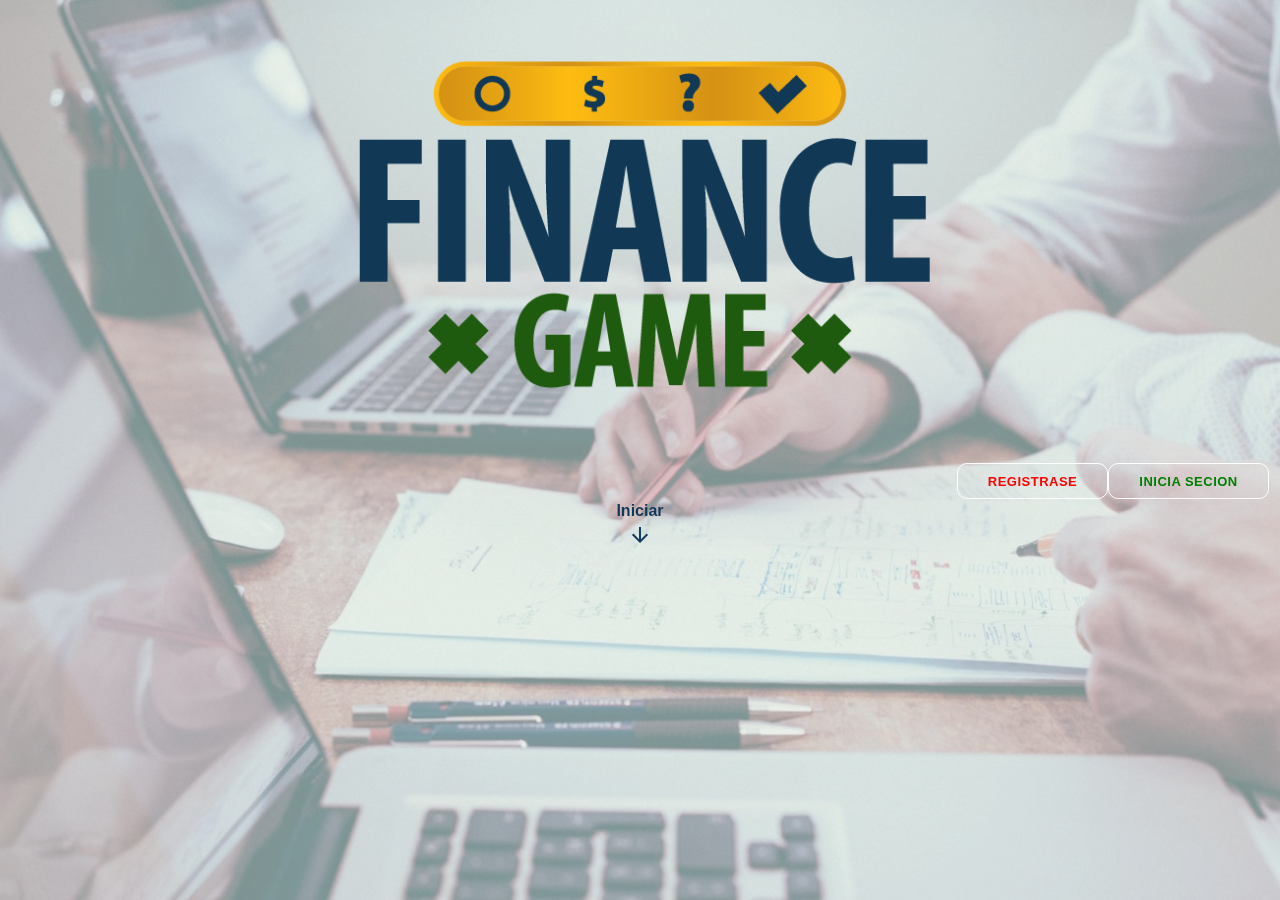
<file: index.html>
<!DOCTYPE html>
<html lang="en">

<head>

    <head>
        <meta charset="UTF-8">
        <link href="https://fonts.googleapis.com/icon?family=Material+Icons" rel="stylesheet">
        <link type="text/css" rel="stylesheet" href="css/materialize.min.css" media="screen,projection" />
        <meta name="viewport" content="width=device-width, initial-scale=1.0">
        <link rel="stylesheet" href="./css/css.css">
        <link rel="stylesheet" href="./css/style_inicio.css">



        <title>Finance Game</title>
    </head>
</head>

<body>


    <div class="capa gray_page"></div>
    <div class="capa_2">
        <div class="row">
            <div class="col s12  center">
                <img src="./recursos/juego_de_finanzas-03.png" class="col s10 l8 m10 center offset-s1 offset-m1 offset-l2" alt="" srcset="">
            </div>
            <div class="conten_user col s12 ">
                <a class="btn btn_nav transparent b-green right" href="./login.html">Inicia secion</a>
                <a class="btn btn_nav transparent b-red right" href="./registro.html">Registrase</a>
                <a href="./inicio.html" class="center blue_page_text textos">
                    <span class="col s12 ">Iniciar </span>
                    <i class="material-icons col s12">arrow_downward</i>
                </a>


            </div>
        </div>
    </div>




    <script type=" text/javascript " src="https://code.jquery.com/jquery-3.2.1.min.js "></script>
    <script type="text/javascript " src="js/materialize.min.js "></script>
</body>

</html>
</file>
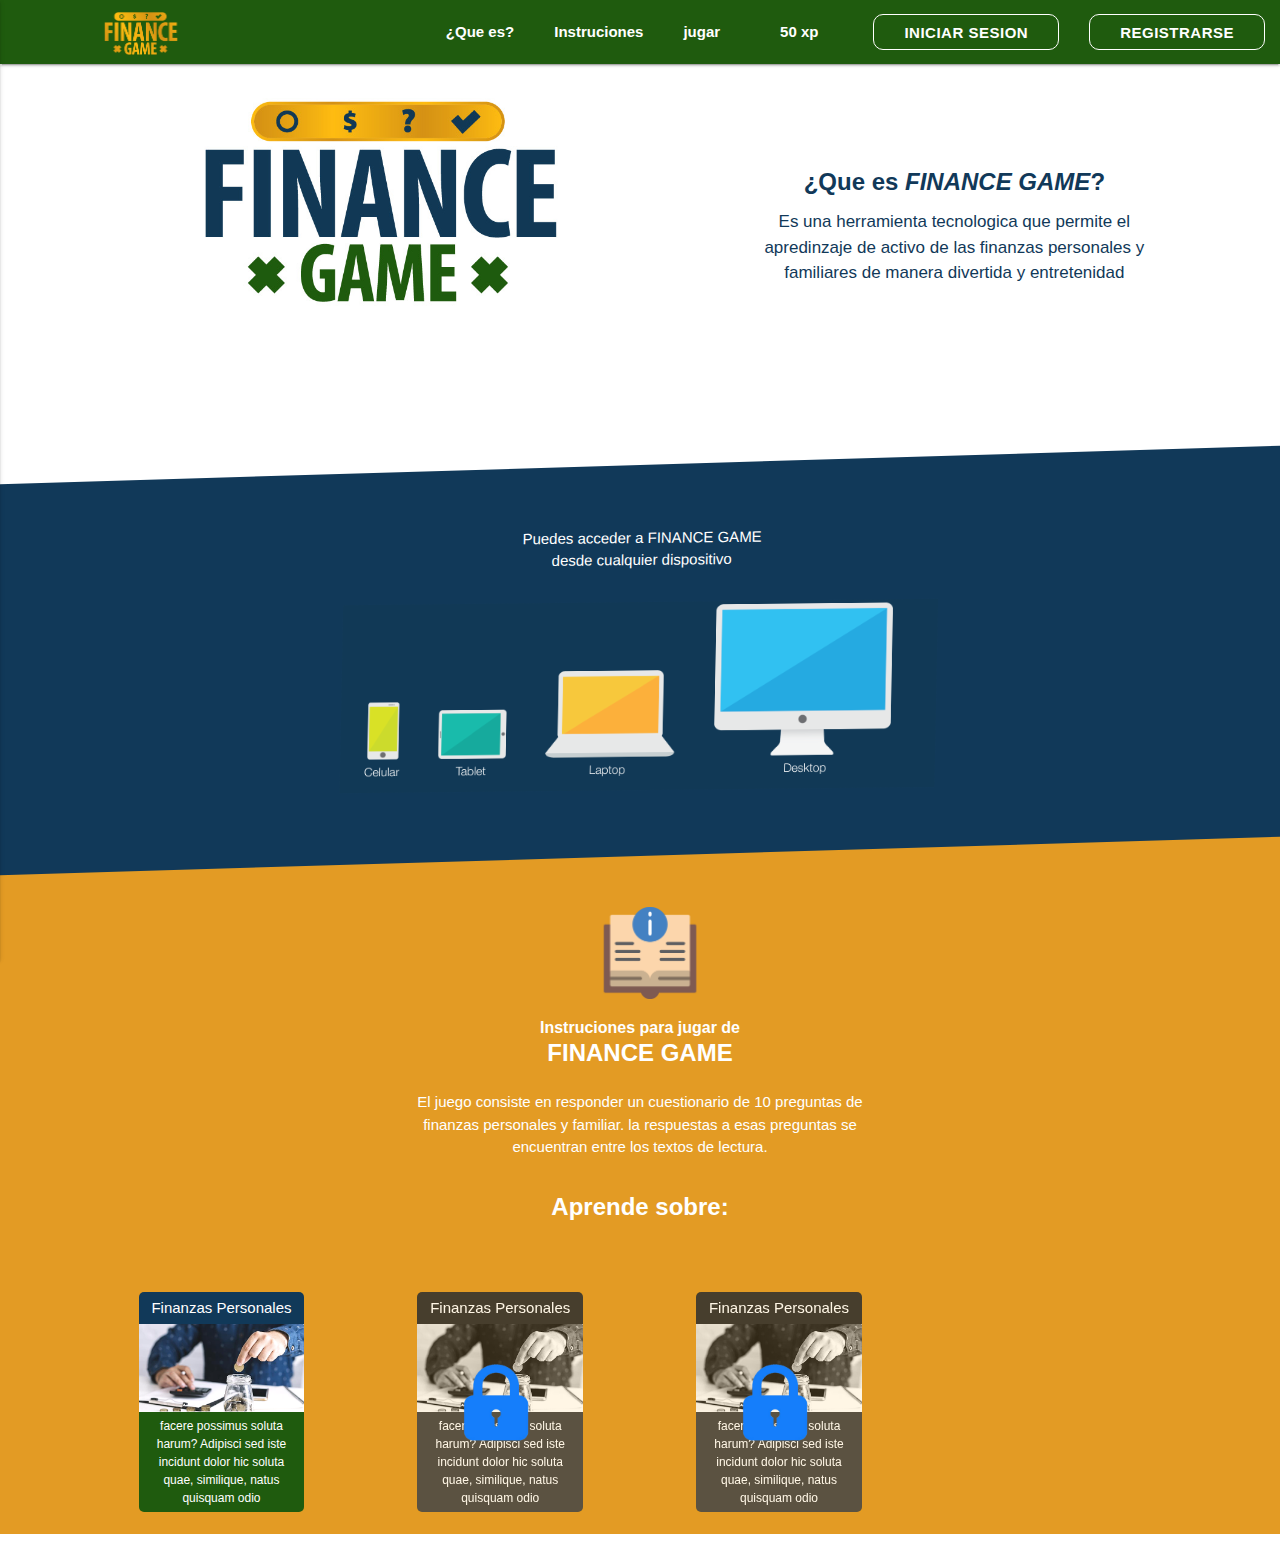
<file: inicio.html>
<!DOCTYPE html>
<html lang="en">

<head>
    <meta charset="UTF-8">
    <link href="https://fonts.googleapis.com/icon?family=Material+Icons" rel="stylesheet">
    <link type="text/css" rel="stylesheet" href="css/materialize.min.css" media="screen,projection" />
    <meta name="viewport" content="width=device-width, initial-scale=1.0">
    <link rel="stylesheet" href="./css/css.css">


    <title>Finance Game</title>
</head>

<body>
    <header>
        <div class="navbar-fixed">
            <nav>
                <div class="nav-wrapper green_page">
                    <a href="#" data-activates="mobile-demo" class="button-collapse"><i class="material-icons">menu</i></a>
                    <a href="./index.html" class="logo brand-logo">
                        <img src="./recursos/juego_de_finanzas-07.png" alt="" srcset="">
                    </a>
                    <ul class="right hide-on-med-and-down">
                        <li class="anclas ">
                            <ul>
                                <li>
                                    <a href="#firts_box">¿Que es? </a>
                                </li>
                                <li>
                                    <a href="#thirt_box_conten">Instruciones</a>
                                </li>
                                <li>
                                    <a href="#"> jugar </a>
                                </li>
                                <li class="puntaje">
                                    <a href="# " class="puntaje ">50 xp</a>
                                </li>
                            </ul>
                        </li>
                        <li class="right">
                            <a class="btn small btn_nav" href="./registro.html">registrarse</a>
                        </li>
                        <li class="right">
                            <a class="btn small btn_nav" href="./login.html">Iniciar Sesion </a>
                        </li>
                    </ul>
                </div>
            </nav>
        </div>
        <ul class="side-nav green_page center" id="mobile-demo">
            <li>
                <img src="./recursos/juego_de_finanzas-07.png" alt="" srcset="">
            </li>
            <li>
                <a href="#firts_box" class="mobile_list">¿Que es? </a>
            </li>
            <li>
                <a href="#thirt_box_conten" class="mobile_list">Instruciones</a>
            </li>
            <li>
                <a href="#cart" class="mobile_list"> Jugar </a>
            </li>
            <li class="" style="margin: 10%;">
                <a class="btn small goldenrod" href="./login.html">Iniciar Sesion </a>
            </li>

            <!-- <li class="puntaje">
                <a href="# " class="puntaje white-text">50 xp</a>
            </li> -->
            <!-- <li class="">
                <a class="btn small btn_nav">registrarse</a>
            </li>
            <li class="">
                <a class="btn small btn_nav">Iniciar Sesion </a>
            </li> -->
        </ul>
    </header>

    <div class="row">
        <!-- firts_box -->
        <div class="col s12 firts_box" id="firts_box">
            <div class="col s12 m5 l5 offset-l1 ">
                <img src="./recursos/juego_de_finanzas-01.jpg" alt="">
            </div>
            <div class="col s12 m6 l6 center text blue_page_text">
                <h4 class="col s12 center">¿Que es <span>FINANCE GAME</span>?</h4>
                <p class="col s12 m12 l8  offset-l2">
                    Es una herramienta tecnologica que permite el apredinzaje de activo de las finanzas personales y familiares de manera divertida y entretenidad
                </p>
            </div>
        </div>
        <!-- second_box -->
        <div class="second_box ">
            <div class="col s12 test blue_page">
                <div class="col s12 box_of_data  ">
                    <p class="col s12 white-text center">Puedes acceder a FINANCE GAME <br> desde cualquier dispositivo</p>
                    <div class="col s12 m8 l6 offset-l3 offset-m2 "><img class="" src="./recursos/disposivos.png" alt=""></div>
                </div>
            </div>
        </div>



        <!-- thirt_box -->
        <div class="col s12 thirt_box_conten goldenrod" id="thirt_box_conten">
            <div class="col s10 offset-s1 thirt_box white-text">
                <div class="col s7 m4 l2 offset-s2 offset-m4 offset-l5"><img src="./recursos/book_tag.png" alt="" srcset=""></div>
                <span class="col s12 center">Instruciones para jugar de</span>
                <h5 class="col s12 center ">FINANCE GAME</h5>
                <p class="col s12 m10 l6 center offset-l3 offset-m1">El juego consiste en responder un cuestionario de 10 preguntas de finanzas personales y familiar. la respuestas a esas preguntas se encuentran entre los textos de lectura.
                </p>
                <h5 class="col s12 center">Aprende sobre:</h5>
            </div>

            <!-- cartas -->
            <div class="col s11 offset-s1 cart white-text" id="cart">
                <a class="col s5 m5 l2 cart_conten white-text darken-4" href="./finanzas_personales.html">
                    <div class="strech">
                        <span class="col s12 center blue_page label">Finanzas Personales</span>
                        <img src="./recursos/tipo_de_finazas.png" alt="">
                        <div class="col s12 center green_page">
                            <p>facere possimus soluta harum? Adipisci sed iste incidunt dolor hic soluta quae, similique, natus quisquam odio
                            </p>
                        </div>

                    </div>
                </a>
                <div class="col s5 m5 l2 cart_conten darken-4">
                    <div class="block strech">
                        <span class="col s12 center blue_page label">Finanzas Personales</span>
                        <img src="./recursos/tipo_de_finazas.png" alt="">
                        <div class="col s12 center green_page">
                            <p>facere possimus soluta harum? Adipisci sed iste incidunt dolor hic soluta quae, similique, natus quisquam odio
                            </p>
                        </div>
                        <img src="./recursos/lock.png" class="object darken-1">
                    </div>
                </div>
                <div class="col s5 m5 l2 cart_conten darken-4">
                    <div class="block strech">
                        <span class="col s12 center blue_page label">Finanzas Personales</span>
                        <img src="./recursos/tipo_de_finazas.png" alt="">
                        <div class="col s12 center green_page">
                            <p>facere possimus soluta harum? Adipisci sed iste incidunt dolor hic soluta quae, similique, natus quisquam odio
                            </p>
                        </div>
                        <img src="./recursos/lock.png" class="object darken-1">
                    </div>
                </div>

            </div>
        </div>
    </div>






    <script type=" text/javascript " src="https://code.jquery.com/jquery-3.2.1.min.js "></script>
    <script type="text/javascript " src="js/materialize.min.js "></script>
    <script>
        $(".button-collapse").sideNav();
    </script>
</body>

</html>
</file>
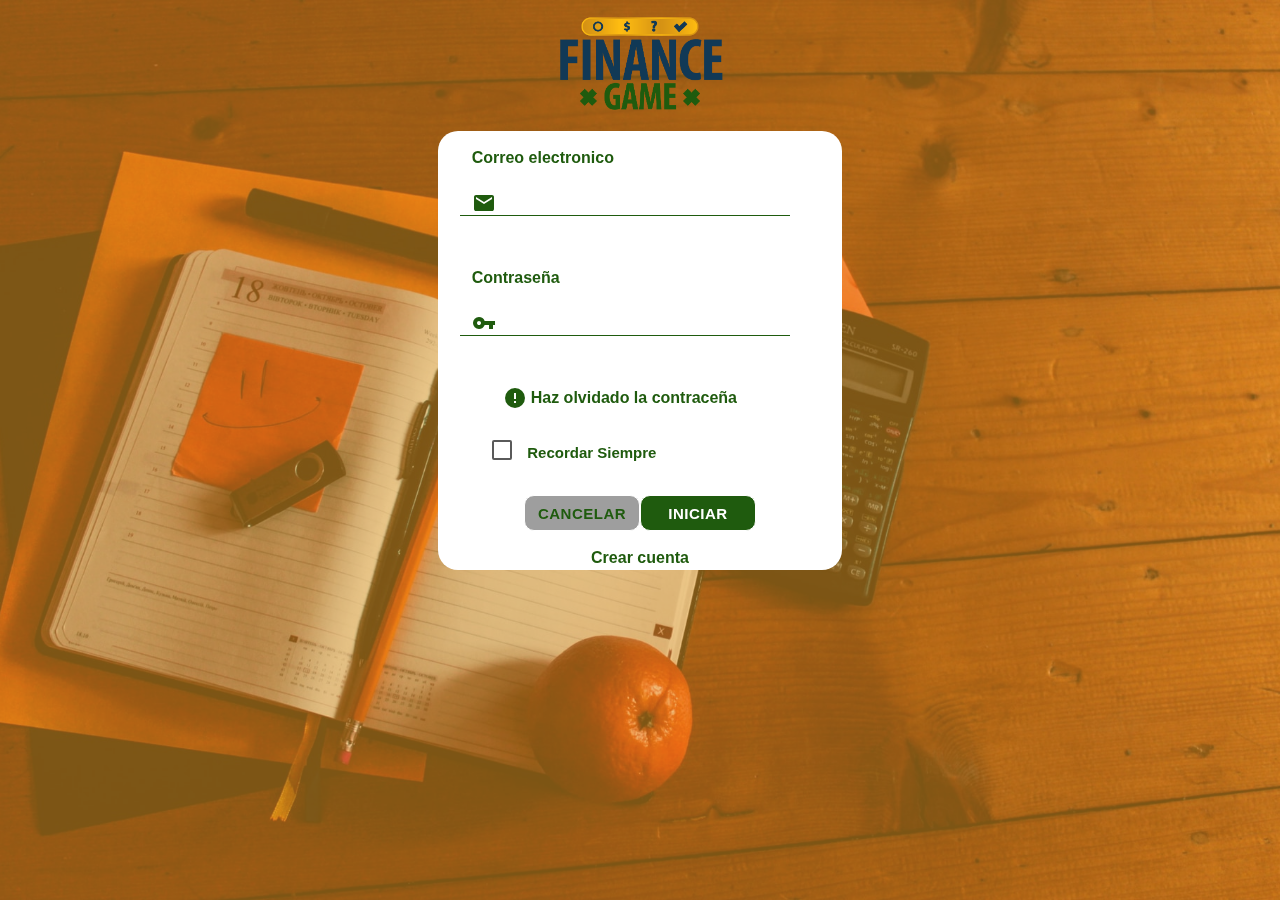
<file: login.html>
<!DOCTYPE html>
<html lang="en">

<head>
    <meta charset="UTF-8">
    <link href="https://fonts.googleapis.com/icon?family=Material+Icons" rel="stylesheet">
    <link type="text/css" rel="stylesheet" href="css/materialize.min.css" media="screen,projection" />
    <meta name="viewport" content="width=device-width, initial-scale=1.0">
    <link rel="stylesheet" href="./css/css.css">
    <link rel="stylesheet" href="./css/style_registro_login.css">
    <title>Finance Game</title>
</head>

<body>
    <div class="capa goldenrod"></div>
    <div class="capa_2">
        <div class="row">
            <div class="col l4 m8 offset-m2 offset-l4 s10 offset-s1">
                <a class="col s12" href="./index.html">
                    <img src="./recursos/juego_de_finanzas-03.png" class="col s8 center offset-s2" alt="" srcset="">
                </a>
                <div class="col s12 white conten_user">
                    <div class="col s12  input-field">
                        <span class="col s12 green_page_text">Correo electronico</span>
                        <i class="material-icons green_page_text fixed col s1 icon">mail</i>
                        <input id="first_name" type="text" class="col s10 validate green_page_text">
                    </div>
                    <div class="col s12  input-field">
                        <span class="col s12 green_page_text">Contraseña</span>
                        <i class="material-icons green_page_text fixed col s1 icon">vpn_key</i>
                        <input id="first_name" type="text" class="col s10 validate green_page_text">
                    </div>
                    <div class="col s11 offset-s1 ">
                        <i class="material-icons green_page_text fixed col s1 ">error</i>
                        <p class="col s10 green_page_text">Haz olvidado la contraceña</p>
                    </div>
                    <div class="col s11 offset-s1">
                        <input type="checkbox" class="filled-in" id="filled-in-box" />
                        <label for="filled-in-box" class="green_page_text">Recordar Siempre</label>
                    </div>
                    <div class="col s8 offset-s2">
                        <button class="btn new_btn large col s6 grey green_page_text">Cancelar</button>
                        <button class="btn new_btn large col s6 green_page white-text">Iniciar</button>
                    </div>
                    <a href="./registro.html" class="col s8 center offset-s2 green_page_text">Crear cuenta</a>
                </div>
            </div>
        </div>
    </div>




    <script type=" text/javascript " src="https://code.jquery.com/jquery-3.2.1.min.js "></script>
    <script type="text/javascript " src="js/materialize.min.js "></script>
</body>

</html>
</file>
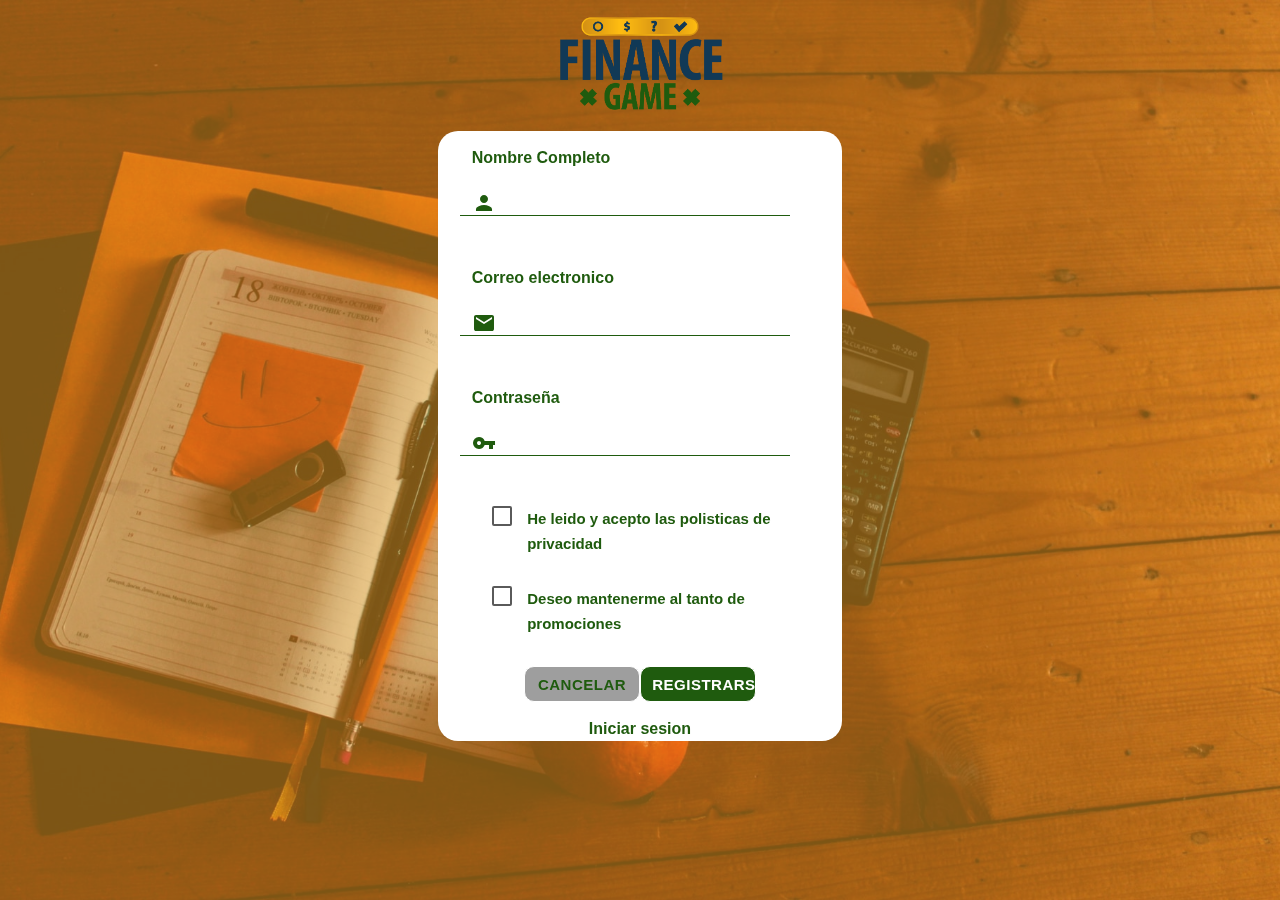
<file: registro.html>
<!DOCTYPE html>
<html lang="en">

<head>
    <meta charset="UTF-8">
    <link href="https://fonts.googleapis.com/icon?family=Material+Icons" rel="stylesheet">
    <link type="text/css" rel="stylesheet" href="css/materialize.min.css" media="screen,projection" />
    <meta name="viewport" content="width=device-width, initial-scale=1.0">
    <link rel="stylesheet" href="./css/css.css">
    <link rel="stylesheet" href="./css/style_registro_login.css">
    <title>Finance Game</title>
</head>

<body>
    <div class="capa goldenrod"></div>
    <div class="capa_2">
        <div class="row">
            <div class="col l4 m8 offset-m2 offset-l4 s10 offset-s1">
                <a class="col s12" href="./index.html">
                    <img src="./recursos/juego_de_finanzas-03.png" class="col s8 center offset-s2" alt="" srcset="">
                </a>
                <div class="col s12 white conten_user">
                    <div class="col s12  input-field">
                        <span class="col s12 green_page_text">Nombre Completo</span>
                        <i class="material-icons green_page_text fixed col s1 icon">person</i>
                        <input id="first_name" type="text" class="col s10 validate green_page_text">
                    </div>
                    <div class="col s12  input-field">
                        <span class="col s12 green_page_text">Correo electronico</span>
                        <i class="material-icons green_page_text fixed col s1 icon">mail</i>
                        <input id="first_name" type="text" class="col s10 validate green_page_text">
                    </div>
                    <div class="col s12  input-field">
                        <span class="col s12 green_page_text">Contraseña</span>
                        <i class="material-icons green_page_text fixed col s1 icon">vpn_key</i>
                        <input id="first_name" type="text" class="col s10 validate green_page_text">
                    </div>
                    <div class="col s11 offset-s1">
                        <input type="checkbox" class="filled-in" id="filled-in-box" />
                        <label for="filled-in-box" class="green_page_text">He leido y acepto las polisticas de privacidad</label>
                    </div>
                    <div class="col s11 offset-s1">
                        <input type="checkbox" class="filled-in" id="b" />
                        <label for="b" class="green_page_text">Deseo mantenerme al tanto de promociones </label>
                    </div>
                    <div class="col s8 offset-s2">
                        <button class="btn new_btn large col s6 grey green_page_text">Cancelar</button>
                        <button class="btn new_btn large col s6 green_page white-text">Registrarse</button>
                    </div>
                    <a href="./login.html" class="col s8 center offset-s2  green_page_text">Iniciar sesion</a>
                </div>
            </div>
        </div>
    </div>

    <script type=" text/javascript " src="https://code.jquery.com/jquery-3.2.1.min.js "></script>
    <script type="text/javascript " src="js/materialize.min.js "></script>
</body>

</html>
</file>
<file: css/css.css>
* {
        margin: 0px;
        padding: 0px;
    }
    
    .row .strech {
        display: flex;
        flex-wrap: wrap;
        justify-content: stretch;
    }
    
    .row .around {
        display: flex;
        flex-wrap: wrap;
        justify-content: space-around;
    }
    
    .row .between {
        display: flex;
        flex-wrap: wrap;
        justify-content: space-between;
    }
    /* .row . {
display: flex;
flex-wrap: wrap;
justify-content: space-around;
} */
    
    @font-face {
        font-family: 'Myriad Pro Condensed';
        font-style: normal;
        font-weight: normal;
        src: local('../fonts/Myriad Condensed.otf'), url('../fonts/Myriad Condensed.otf') format('otf');
    }
    
    html {
        font-family: 'Myriad Pro Condensed', Arial, Helvetica, sans-serif;
    }
    
    img {
        width: 100%;
        height: inherit;
        text-align: center;
    }
    
    .goldenrod {
        background: #E39B24;
    }
    
    .green_page {
        background-color: #1f5b0e;
    }
    
    .blue_page {
        background-color: #113959;
    }
    
    .yellow_page {
        background-color: #febc11;
    }
    
    .bronw_page {
        background-color: #d59214;
    }
    
    .grey_darknnes {
        background-color: #393939;
    }
    
    .gray_page {
        background-color: #e5e5e5;
    }
    
    .gree_ligth_page {
        background-color: #839f7c;
    }
    
    .green_page_text {
        color: #1f5b0e;
    }
    
    .blue_page_text {
        color: #113959;
    }
    
    .yellow_page_text {
        color: #febc11;
    }
    
    .bronw_page_text {
        color: #d59214;
    }
    
    .gray_page_text {
        color: #e5e5e5;
    }
    
    .gree_ligth_page_text {
        color: #839f7c;
    }
    /*  */
    /*  */
    /*  */
    /* 

nav */
    
    .mobile_list {
        color: white !important;
        font-weight: 600 !important;
        font-size: medium !important;
        margin-top: 15px;
        margin-left: 4px;
        margin-right: 4px;
        border-bottom: 1px solid yellow;
    }
    
    nav {
        font-weight: 600
    }
    
    .logo {
        position: relative;
        width: 8%;
        top: 7%;
        left: 7%;
        /* smal */
        /* position: relative;
width: 8%;
top: 17%;
left: 7%; */
    }
    
    .puntaje {
        margin-left: 20px;
        margin-right: 20px;
    }
    
    .anclas li {
        margin-left: 5px;
        margin-right: 5px;
    }
    
    .btn_nav {
        box-shadow: none;
        border: 1px solid white;
        border-radius: 10px;
        -webkit-border-radius: 10px;
        -moz-border-radius: 10px;
        -ms-border-radius: 10px;
        -o-border-radius: 10px;
    }
    
    .btn_nav {
        background-color: transparent;
        color: white;
    }
    
    .btn_nav:hover {
        opacity: 0.8;
        background: rgba(255, 72, 72, 0.835);
    }
    /*fin nav  */
    /* firts_box  init*/
    
    .firts_box .text {
        margin-top: 7%;
    }
    
    .firts_box .text h4 {
        font-weight: 600;
        font-size: x-large;
    }
    
    .firts_box .text h4 span {
        font-style: italic;
    }
    
    .firts_box .text p {
        font-stretch: ultra-expanded;
        font-size: 17px;
    }
    /*firts_box fin */
    /* second box */
    
    .second_box {
        padding: 0px !important;
    }
    
    .second_box .box_of_data {
        transform: rotate(1.11deg);
        -webkit-transform: rotate(1.11deg);
        -moz-transform: rotate(1.11deg);
        -ms-transform: rotate(1.11deg);
        -o-transform: rotate(1.11deg);
        height: inherit;
    }
    
    .second_box .box_of_data p {
        margin-top: 5%;
    }
    
    .second_box .box_of_data img {
        margin-top: 5%;
        margin-bottom: 10%;
    }
    
    .test {
        transform: matrix(1, -0.03, 0, 1, 0, 110);
        -webkit-transform: matrix(1, -0.03, 0, 1, 0, 110);
        -moz-transform: matrix(1, -0.03, 0, 1, 0, 110);
        -ms-transform: matrix(1, -0.03, 0, 1, 0, 110);
        -o-transform: matrix(1, -0.03, 0, 1, 0, 110);
    }
    /* fin second box */
    /* thirt_box */
    
    .thirt_box {
        margin-top: 12%;
    }
    
    .thirt_box img {
        margin: 10px;
    }
    
    .thirt_box span {
        font-weight: 600;
        font-size: medium;
    }
    
    .thirt_box h5 {
        margin-top: 0px;
        margin-bottom: 15px;
        font-weight: 600;
        font-size: x-large;
    }
    
    .thirt_box p {
        margin-bottom: 35px;
        margin-top: 10px;
    }
    /* cart */
    
    ca .cart_conten {
        padding: 0px !important;
    }
    
    .cart_conten .label {
        border-radius: 5px 5px 0px 0px;
        padding: 5px;
        -webkit-border-radius: 5px 5px 0px 0px;
        -moz-border-radius: 5px 5px 0px 0px;
        -ms-border-radius: 5px 5px 0px 0px;
        -o-border-radius: 5px 5px 0px 0px;
    }
    
    .cart_conten p {
        font-size: 12px;
        padding: 5px;
    }
    
    .cart_conten div {
        border-radius: 0px 0px 5px 5px;
        -webkit-border-radius: 0px 0px 5px 5px;
        -moz-border-radius: 0px 0px 5px 5px;
        -ms-border-radius: 0px 0px 5px 5px;
        -o-border-radius: 0px 0px 5px 5px;
    }
    
    .cart_conten {
        cursor: pointer;
        margin: 5% 8% 2% 5%;
    }
    
    .cart_conten .block {
        position: relative;
        z-index: 100;
        width: 100%;
        cursor: no-drop;
    }
    
    .cart_conten .block * {
        filter: grayscale(1);
        -webkit-filter: grayscale(1);
    }
    
    .cart_conten .block::before {
        content: '';
        background-color: orange;
        opacity: 0.1;
        position: absolute;
        z-index: 150;
        width: 100%;
        height: 100%;
    }
    
    .cart_conten .block .object {
        position: absolute;
        z-index: 200;
        width: 45%;
        top: 30%;
        left: 25%;
        filter: none;
        -webkit-filter: none;
    }
    
    .bolita {
        width: 30px;
        height: 30px;
        border: 1px solid white;
        border-radius: 50%;
        display: inline-block;
        margin: 5px;
        margin-bottom: 7px;
        z-index: 9;
    }
    
    .palito {
        position: relative;
        width: 50%;
        height: 1px;
        border: 1px solid white;
        background: white;
        top: 50%;
        left: 100%;
        box-sizing: border-box;
        z-index: auto;
    }
    
    .message {
        margin-top: 2px;
    }
    
    .box {
        position: absolute;
        z-index: 10;
        width: 10px;
    }
    
    .activa {
        background-color: white;
        color: black;
    }
    
    .box .texto {
        position: relative;
        z-index: 11;
        bottom: 40px;
        right: 51px;
        background-color: white;
        padding: 5px 40px 5px 40px !important;
        border-radius: 10px;
        -webkit-border-radius: 10px;
    }
    
    .box i {
        position: relative;
        z-index: 12;
        left: -2px;
        top: -51px;
        font-size: xx-large;
        background: transparent;
        color: white;
    }
    /*  */
    /*  */
    /* reponsibe */
    
    @media only screen and (min-width: 600px) and (max-width: 992px) {
        .logo {
            width: 13%;
        }
        .firts_box img {
            margin-top: 20%;
        }
        .test {
            transform: matrix(1, -0.03, 0, 1, 0, 50);
            -webkit-transform: matrix(1, -0.03, 0, 1, 0, 50);
            -moz-transform: matrix(1, -0.03, 0, 1, 0, 50);
            -ms-transform: matrix(1, -0.03, 0, 1, 0, 50);
            -o-transform: matrix(1, -0.03, 0, 1, 0, 50);
        }
        .cart_conten .block .object {
            width: 40%;
            top: 20%;
            left: 30%;
        }
    }
    
    @media only screen and (max-width: 600px) {
        .firts_box .text h4 {
            font-weight: 600;
            font-size: large;
        }
        .second_box .box_of_data p {
            margin-top: 5%;
        }
        .second_box .box_of_data img {
            margin-top: 5%;
            margin-bottom: 10%;
        }
        .test {
            transform: matrix(1, -0.03, 0, 1, 0, 20);
            -webkit-transform: matrix(1, -0.03, 0, 1, 0, 20);
            -moz-transform: matrix(1, -0.03, 0, 1, 0, 20);
            -ms-transform: matrix(1, -0.03, 0, 1, 0, 20);
            -o-transform: matrix(1, -0.03, 0, 1, 0, 20);
        }
        .thirt_box {
            margin-top: 15%;
        }
        .thirt_box p {
            font-size: larger;
        }
        .cart_conten {
            margin: 5%;
        }
        .cart_conten p {
            font-size: 8px;
            font-weight: 600;
            padding: 5px;
        }
        .logo {
            width: 15%;
        }
    }
</file>
<file: css/style_inicio.css>
body {
    background: url('../recursos/inicio_img.jpg') no-repeat center center fixed;
    -webkit-background-size: cover;
    -moz-background-size: cover;
    -o-background-size: cover;
    background-size: cover;
    font-size: medium;
    font-weight: 600;
}

.conten_user div {
    margin-top: 30px;
}

.textos:hover {
    color: #E39B24;
}

.capa {
    position: fixed;
    width: 100%;
    height: 100%;
    opacity: 0.55;
    z-index: 10;
    -webkit-background-size: cover;
    -moz-background-size: cover;
    -o-background-size: cover;
    background-size: cover;
}

.capa_2 {
    position: absolute;
    width: 100%;
    height: auto;
    z-index: 20;
}

a.b-red {
    font-size: small;
    color: red;
}

a.b-green {
    font-size: small;
    color: green;
}

a.b-red:hover {
    border: 1px solid red;
}

a.b-green:hover {
    border: 1px solid green;
}

@media only screen and (min-width: 600px) and (max-width:992px) {
    .conten_user {
        margin-top: 20%;
    }
}

@media only screen and (max-width: 600px) {
    .conten_user {
        margin-top: 20%;
    }
}
</file>
<file: css/style_registro_login.css>
body {
      background: url('../recursos/table.jpg') no-repeat center center fixed;
      -webkit-background-size: cover;
      -moz-background-size: cover;
      -o-background-size: cover;
      background-size: cover;
      font-size: medium;
      font-weight: 600;
  }
  
  .conten_user div {
      margin-top: 15px;
      margin-bottom: 15px;
  }
  
  .capa {
      position: fixed;
      width: 100%;
      height: 100%;
      opacity: 0.55;
      z-index: 10;
      -webkit-background-size: cover;
      -moz-background-size: cover;
      -o-background-size: cover;
      background-size: cover;
  }
  
  .capa_2 {
      position: absolute;
      width: auto;
      height: auto;
      z-index: 20;
  }
  
  .icon {
      margin-top: 21px;
      border-bottom: 1.4px solid#1f5b0e;
  }
  
  .input-field input[type=text]:focus {
      border-bottom: 1.4px solid #1f5b0e !important;
      box-shadow: none !important;
  }
  
  .input-field input[type=text] {
      border-bottom: 1.4px solid #1f5b0e;
      /* box-shadow: 0 0.3px 0 0 #1f5b0e; */
  }
  
  input[type="checkbox"].filled-in:checked+label:after {
      background: #1f5b0e !important;
      border: 2px solid #1f5b0e !important;
  }
  
  button.new_btn {
      box-shadow: none;
      border: 1px solid white;
      border-radius: 10px;
      -webkit-border-radius: 10px;
      -moz-border-radius: 10px;
      -ms-border-radius: 10px;
      -o-border-radius: 10px;
  }
  
  button.new_btn.green_page:hover {
      background-color: #1f5b0e;
  }
  
  .conten_user {
      border-radius: 20px;
  }
</file>
